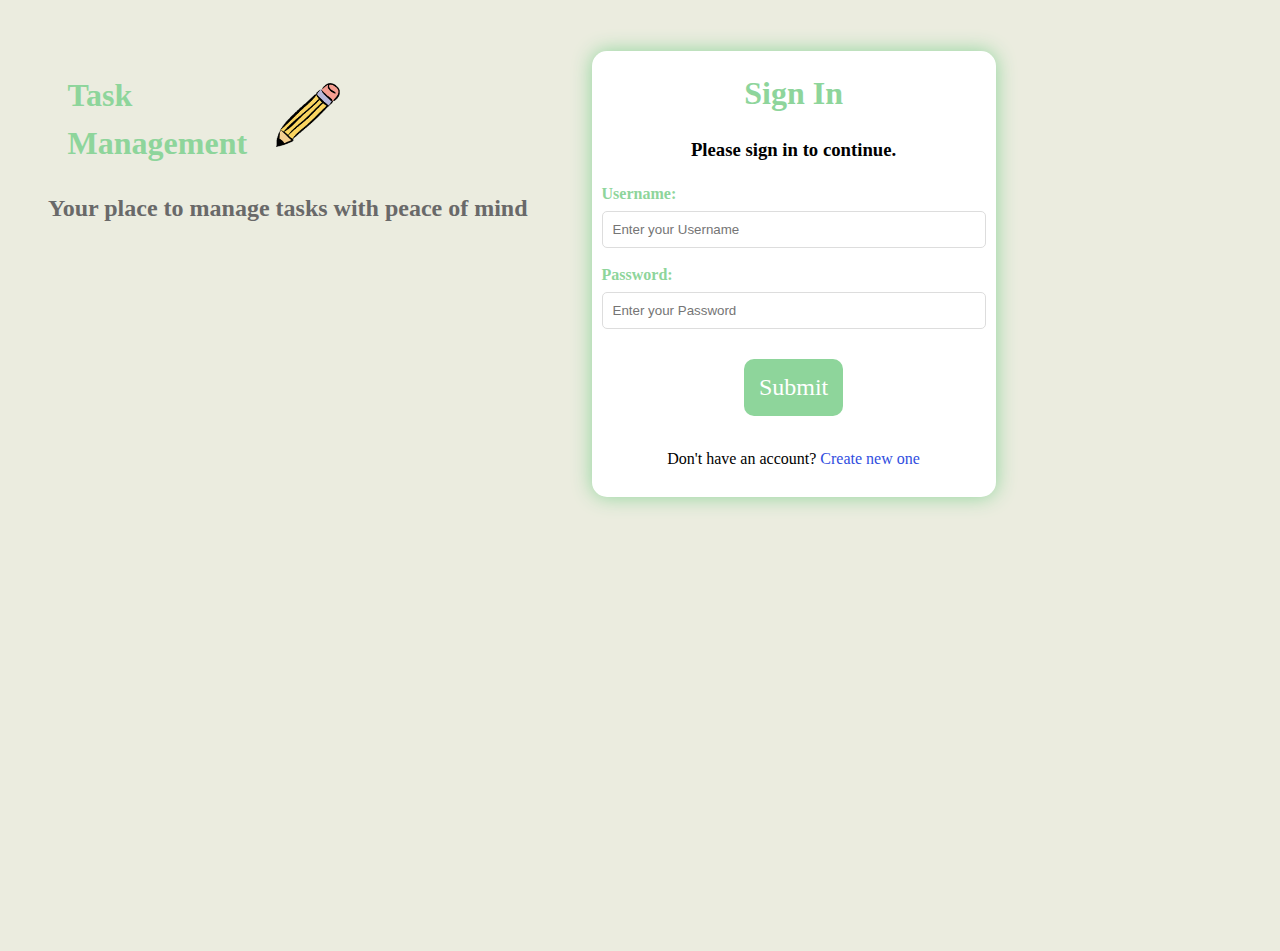
<file: index.html>
<!DOCTYPE html>
<html lang="en">

<head>
    <meta charset="UTF-8">
    <meta name="viewport" content="width=device-width, initial-scale=1.0">
    <title>Task Management</title>
    <script src="./backend/database/dbAPItasks.js" defer></script>
    <script src="./backend/database/dbAPIusers.js" defer></script>
    <script src="./backend/server.js" defer></script>
    <script src="./backend/network.js" defer></script>
    <script src="./backend/cookies.js" defer></script>
    <script src="./backend/assets.js" defer></script>
    <script src="./client/index.js" defer></script>
    <script src="./backend/FXMLHttpRequest.js" defer></script>
    <link href='https://cdn.jsdelivr.net/npm/boxicons@2.0.5/css/boxicons.min.css' rel='stylesheet'>
    <link rel="stylesheet" href="./client/index.css">
</head>

<body>
    <main>
        <div class="page active" id="signin">
            <div class="container">
                <div class="item-grid">
                    <div class="flex-item">
                        <div class="titl">
                            <h1>Task Management</h1>
                        </div>
                        <div class="img"> <img id="pencil" src="/images.png"></div>
                    </div>
                    <div class="subtitle">
                        <h2>Your place to manage tasks with peace of mind</h2>
                    </div>
                </div>
                <div class="login">
                    <h1>Sign In</h1>
                    <h3>Please sign in to continue.</h3>
                    <div action="">
                        <label for="userName">
                            Username:
                        </label>
                        <input type="text" class="textInput" id="userName" name="userName"
                            placeholder="Enter your Username" required>

                        <label for="password">
                            Password:
                        </label>
                        <input type="password" class="textInput" id="password" name="password"
                            placeholder="Enter your Password" required>

                        <div class="wrap">
                            <button type="submit" id="signinSubmit" name="signinSubmit">
                                Submit
                            </button>
                        </div>
                    </div>
                    <p>Don't have an account?
                        <a id="aSignUp">
                            Create new one
                        </a>
                    </p>
                </div>
            </div>
        </div>
        <div class="page" id="signup">
            <div class="container">
                <div class="item-grid">
                    <div class="flex-item">
                        <h1>Task Management</h1>
                        <img id="pencil" src="/images.png">
                    </div>
                    <div>
                        <h2>Your place to manage tasks with peace of mind</h2>
                    </div>
                </div>
                <div class="login">
                    <h1>Sign Up</h1>
                    <form action="">
                        <label for="userName2">
                            Username:
                        </label>
                        <input type="text" class="textInput" id="userName2" name="userName2"
                            placeholder="Enter Username" required>

                        <label for="password2">
                            Password (6 or more characters):
                        </label>
                        <input type="password" class="textInput" id="password2" name="password2"
                            placeholder="Enter Password" required>

                        <label for="passwordValid">
                            Retype Password:
                        </label>
                        <input type="password" class="textInput" id="passwordValid" name="passwordValid"
                            placeholder="Enter Password" required>

                        <div class="wrap">
                            <button type="submit" id="signupSubmit" name="signupSubmit">
                                Submit
                            </button>
                        </div>
                    </form>
                    <p>Already have an account?
                        <a id="aSignIn">
                            Sign in
                        </a>
                    </p>
                </div>
            </div>
        </div>
        <div class="page" id="tasksPage">
            <div class="title">
                <h1>My Tasks</h1>
                <img id="pencil" src="/images.png">
                <button id="addTask">
                    <i class='bx bx-plus-medical'></i>
                </button>
                <button id="logOut">
                    log out
                </button>
            </div>
            <div id="taskList">
            </div>
        </div>
        <div class="page" id="popUp">
            <div class="login popup">
                <b class="close" id="close">x</b>
                <h1>New Task</h1>
                <div action="">
                    <label for="description">
                        Task:
                    </label>
                    <input type="description" id="description" name="description" placeholder="Enter a new task"
                        required>

                    <label for="title">
                        Subject:
                    </label>
                    <input type="title" id="title" name="title" placeholder="Enter the subject of the task" required>

                    <div class="wrap">
                        <button type="submit" id="newTaskSubmit" name="newTaskSubmit">
                            Create
                        </button>
                    </div>
                </div>
            </div>
        </div>
        <div class="page" id="editPopUp">
            <div class="login popup">
                <b class="close" id="close2">x</b>
                <h1>Update Task</h1>
                <div action="">
                    <label for="editDescription">
                        Task:
                    </label>
                    <input type="editDescription" id="editDescription" name="editDescription"
                        placeholder="Enter a new task" required>

                    <label for="editTitle">
                        Subject:
                    </label>
                    <input type="editTitle" id="editTitle" name="editTitle" placeholder="Enter the subject of the task"
                        required>

                    <div class="wrap">
                        <button type="submit" id="editTaskSubmit" name="editTaskSubmit">
                            Update
                        </button>
                    </div>
                </div>
            </div>
    </main>
</body>

</html>
</file>
<file: client/index.css>
/***  SignIn and SignUp style  ***/

.page {
	display: none;
	font-family: "Comic Sans MS";
}

body {
	font-family: sans-serif;
	line-height: 1.5;
	min-height: 100vh;
	background: #ebecdf;
	margin: 0;
}

h1 {
	color: #8ed59b;
	margin: 2%;
	font-size: 2rem;
}

label {
	display: block;
	width: 100%;
	margin-top: 10px;
	margin-bottom: 5px;
	text-align: left;
	color: #8ed59b;
	font-weight: bold;
}

input {
	display: block;
	width: 100%;
	margin-bottom: 15px;
	padding: 10px;
	box-sizing: border-box;
	border: 1px solid #ddd;
	border-radius: 5px;
}

a {
	color: #304de0;
}

button {
	padding: 15px;
	border-radius: 10px;
	margin-top: 15px;
	margin-bottom: 15px;
	border: none;
	color: white;
	cursor: pointer;
	background-color: #8ed59b;
	font-size: 16px;
	font-family: "Comic Sans MS";
	font-size: 1.5rem;
}

.wrap {
	display: flex;
	justify-content: center;
	align-items: center;
}

.detailsProfile {
	display: flex;
}

.detailsProfile label {
	margin-right: 10px;
}

.active {
	display: block;
}

.container {
	display: flex;
	gap: 5%;
	margin-top: 4%;
}

.item-grid {
	margin-left: 3rem;
	color: dimgray;
}

.flex-item {
	font-size: xx-large;
	justify-content: flex-start;
	width: 9%;
}

.login {
	background-color: #fff;
	border-radius: 15px;
	box-shadow: 0 0 20px #8ed59b;
	padding: 10px;
	width: 30%;
	text-align: center;
	margin: 3rem 5;
}

.title {
	display: flex;
}

.flex-item {
	display: grid;
	grid-template-columns: auto auto auto auto;
	grid-gap: 2rem;
	margin: 1rem;
}

.name-task {
	display: grid;
	flex-grow: 1;
	padding: 0 10px;
}

.task input {
	margin-left: 0px;
}

.taskBox {
	display: none;
}

.close {
	position: absolute;
	top: 0;
	right: 0;
	padding: 10px 20px;
	background: #a33030;
	color: #fff;
	cursor: pointer;
}

.popup {
	position: fixed;
	left: 50%;
	top: 50%;
	transform: translate(-50%, -50%);
}

.task {
	box-shadow: 0 0 20px #8ed59b;
	margin: 1% 1%;
	display: flex;
	color: #4a4d4b;
	align-items: center;
	justify-content: space-between;
}

.task-checkbox {
	transform: scale(1.4);
}


.actions {
	margin-right: 10px;
	font-size: 1.5rem;
}

#pencil {
	margin-right: 1rem;
	margin-top: 1rem;
	width: 4rem;
	height: 4rem;
	display: grid;
}

#addTask {
	background-color: #8ed59b;
	width: 5%;
	text-align: center;
}

#logOut {
	background-color: #a33030;
	width: 10%;
	text-align: center;
	margin-left: 60%;
}

#task-title {
	font-size: x-large;
	margin-right: 15px;
	white-space: wrap;
}

#task-description {
	font-size: large;
	white-space: wrap;
}

#logout {
	margin-left: 20px;
}

#divTitle {
	width: 100%;
}

#divDescription {
	width: 100%;
}
</file>
